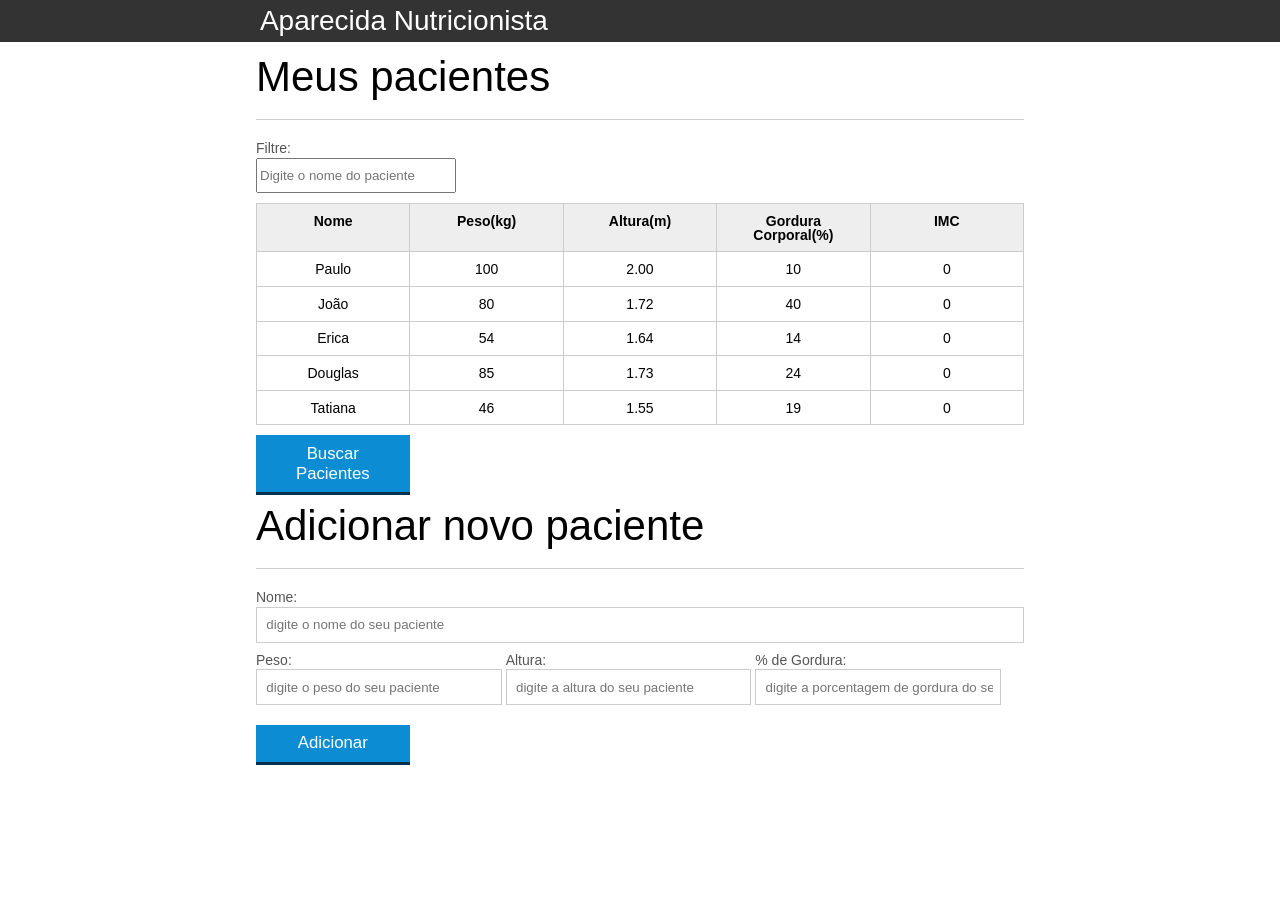
<file: javascript-I/index.html>
<!DOCTYPE html>
<html lang="pt-br">
	<head>
		<meta charset="UTF-8">
		<title>Aparecida Nutrição</title>
		<link rel="icon" href="favicon.ico" type="image/x-icon">
		<link rel="stylesheet" type="text/css" href="css/reset.css">
		<link rel="stylesheet" type="text/css" href="css/index.css">

	</head>
	<body>

		<header>
			<div class="container">
				<h2 class="titulo">Aparecida Nutrição</h2>
			</div>
		</header>
		<main>
			<section class="container">
				<h2>Meus pacientes</h2>
				<label for="filtrar-tabela">Filtre:</label>
				<input type="text" name="filtro" id="filtrar-tabela" placeholder="Digite o nome do paciente">
				<table>
					<thead>
						<tr>
							<th>Nome</th>
							<th>Peso(kg)</th>
							<th>Altura(m)</th>
							<th>Gordura Corporal(%)</th>
							<th>IMC</th>
						</tr>
					</thead>
					<tbody id="tabela-pacientes">
						<tr class="paciente" id="primeiro-paciente">
							<td class="info-nome">Paulo</td>
							<td class="info-peso">100</td>
							<td class="info-altura">2.00</td>
							<td class="info-gordura">10</td>
							<td class="info-imc">0</td>
						</tr>

						<tr class="paciente" >
							<td class="info-nome">João</td>
							<td class="info-peso">80</td>
							<td class="info-altura">1.72</td>
							<td class="info-gordura">40</td>
							<td class="info-imc">0</td>
						</tr>

						<tr class="paciente" >
							<td class="info-nome">Erica</td>
							<td class="info-peso">54</td>
							<td class="info-altura">1.64</td>
							<td class="info-gordura">14</td>
							<td class="info-imc">0</td>
						</tr>

						<tr class="paciente">
							<td class="info-nome">Douglas</td>
							<td class="info-peso">85</td>
							<td class="info-altura">1.73</td>
							<td class="info-gordura">24</td>
							<td class="info-imc">0</td>
						</tr>
						<tr class="paciente" >
							<td class="info-nome">Tatiana</td>
							<td class="info-peso">46</td>
							<td class="info-altura">1.55</td>
							<td class="info-gordura">19</td>
							<td class="info-imc">0</td>
						</tr>
					</tbody>
				</table>
				<span id="erro-ajax" class="invisivel">Erro ao buscar os pacientes</span>

				<button id="buscar-pacientes" class="botao bto-principal">Buscar Pacientes</button>

			</section>
		</main>

		<section class="container">
		    <h2 id="titulo-form">Adicionar novo paciente</h2>
			<ul id="mensagens-erro"></ul>
		    <form id="form-adiciona">
		        <div class="">
		            <label for="nome">Nome:</label>
		            <input id="nome" name="nome" type="text" placeholder="digite o nome do seu paciente" class="campo">
		        </div>
		        <div class="grupo">
		            <label for="peso">Peso:</label>
		            <input id="peso" name="peso" type="text" placeholder="digite o peso do seu paciente" class="campo campo-medio">
		        </div>
		        <div class="grupo">
		            <label for="altura">Altura:</label>
		            <input id="altura" name="altura" type="text" placeholder="digite a altura do seu paciente" class="campo campo-medio">
		        </div>
		        <div class="grupo">
		            <label for="gordura">% de Gordura:</label>
		            <input id="gordura" type="text" placeholder="digite a porcentagem de gordura do seu paciente" class="campo campo-medio">
		        </div>

		        <button id="adicionar-paciente" class="botao bto-principal">Adicionar</button>
		    </form>
		</section>

		<script src="js/calcula-imc.js" ></script>
		<script src="js/form.js" ></script>
		<script src="js/remover-paciente.js" ></script>
		<script src="js/filtra.js" ></script>
		<script src="js/buscar-pacientes.js" ></script>

	</body>
</html>
</file>
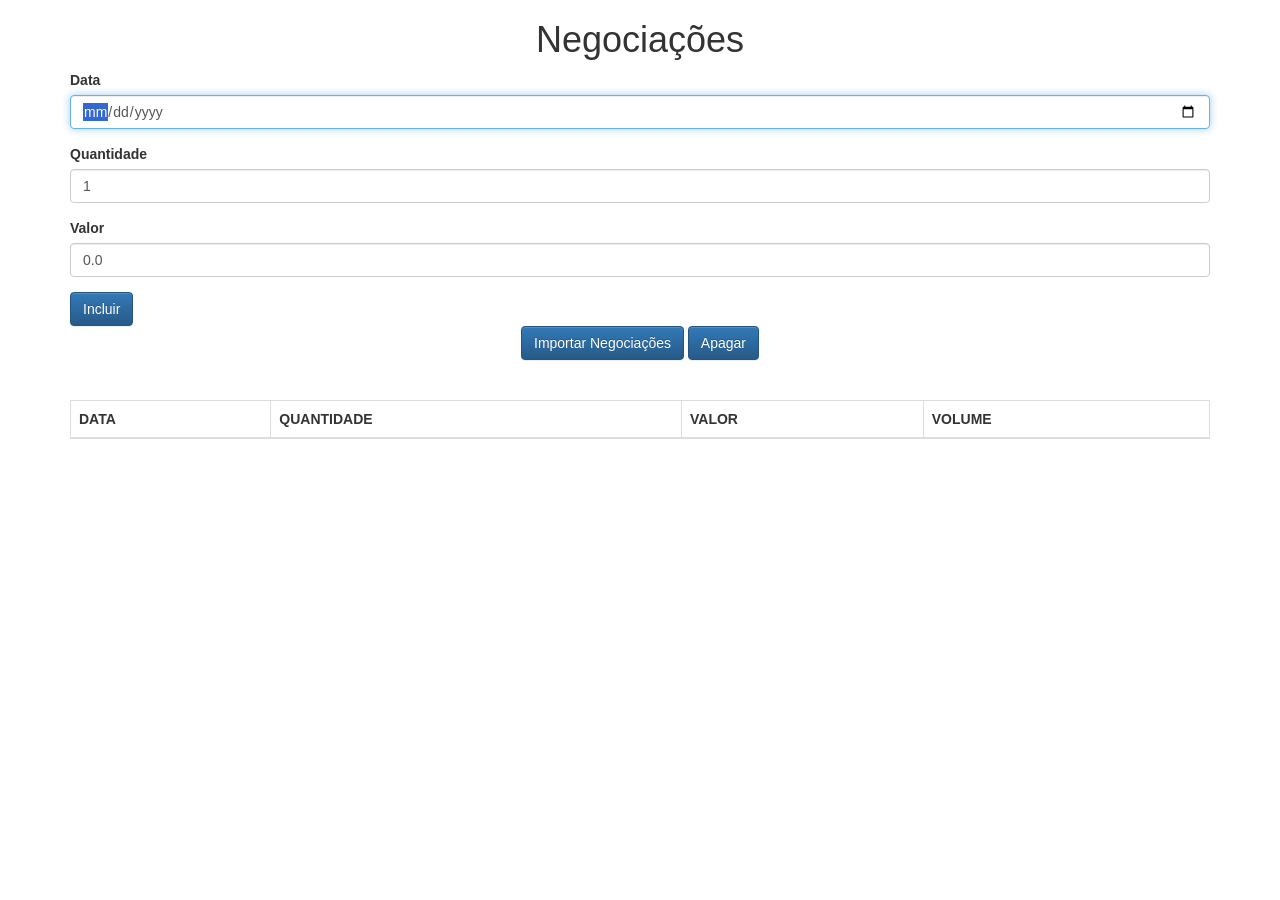
<file: javascript-avancado-i-aula1/aluraframe/client/index.html>
<!DOCTYPE html>
<html>
<head>
    <meta charset="UTF-8">
    <title>Negociações</title>
    <link rel="stylesheet" href="css/bootstrap.css">
    <link rel="stylesheet" href="css/bootstrap-theme.css">
    
</head>
<body class="container">
    
    <h1 class="text-center">Negociações</h1>
    
    <form class="form">
        
        <div class="form-group">
            <label for="data">Data</label>
            <input type="date" id="data" class="form-control" required autofocus/>        
        </div>    
        
        <div class="form-group">
            <label for="quantidade">Quantidade</label>
            <input type="number" min="1" step="1" id="quantidade" class="form-control" value="1" required/>
        </div>
        
        <div class="form-group">
            <label for="valor">Valor</label>
            <input id="valor" type="number" class="form-control"  min="0.01" step="0.01" value="0.0" required />
        </div>
        
        <button class="btn btn-primary" type="submit">Incluir</button>
    </form>
    
    <div class="text-center">
        <button class="btn btn-primary text-center" type="button">
            Importar Negociações
        </button>
        <button class="btn btn-primary text-center" type="button">
            Apagar
        </button>
    </div> 
    <br>
    <br>
    
    <table class="table table-hover table-bordered">
        <thead>
            <tr>
                <th>DATA</th>
                <th>QUANTIDADE</th>
                <th>VALOR</th>
                <th>VOLUME</th>
            </tr>
        </thead>
        
        <tbody>
        </tbody>
        
        <tfoot>
        </tfoot>
    </table>
    <script src="js/index.js"></script>
    <script src="js/app/models/Negociacao.js"></script>

    <script>
      
      var n1 = new Negociacao();
      console.log(n1);

      var n2 = new Negociacao();
      console.log(n2);
      
    </script>
</body>
</html>
</file>
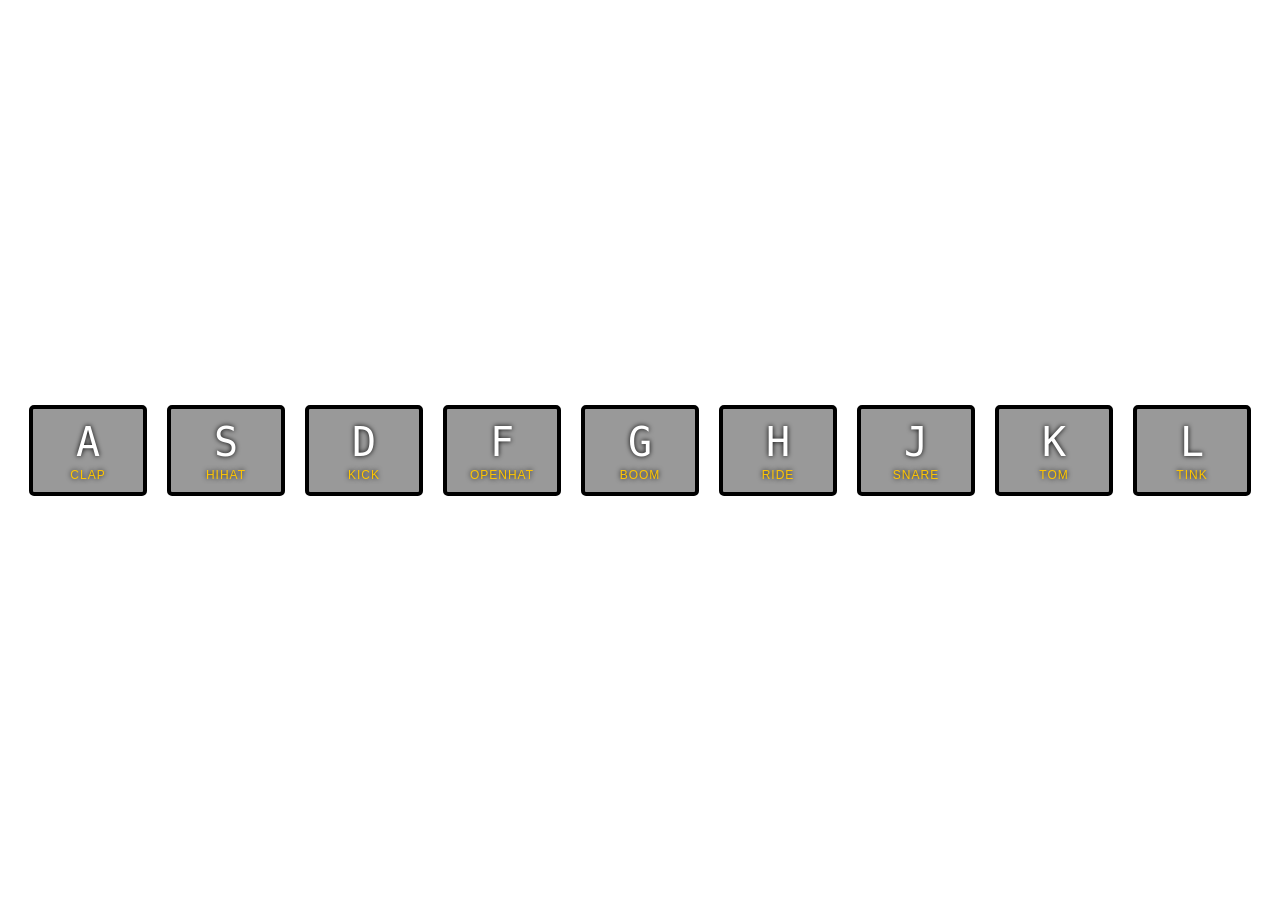
<file: javascript30/01 - JavaScript Drum Kit/index-FINISHED.html>
<!DOCTYPE html>
<html lang="en">
<head>
  <meta charset="UTF-8">
  <title>JS Drum Kit</title>
  <link rel="stylesheet" href="style.css">
</head>
<body>


  <div class="keys">
    <div data-key="65" class="key">
      <kbd>A</kbd>
      <span class="sound">clap</span>
    </div>
    <div data-key="83" class="key">
      <kbd>S</kbd>
      <span class="sound">hihat</span>
    </div>
    <div data-key="68" class="key">
      <kbd>D</kbd>
      <span class="sound">kick</span>
    </div>
    <div data-key="70" class="key">
      <kbd>F</kbd>
      <span class="sound">openhat</span>
    </div>
    <div data-key="71" class="key">
      <kbd>G</kbd>
      <span class="sound">boom</span>
    </div>
    <div data-key="72" class="key">
      <kbd>H</kbd>
      <span class="sound">ride</span>
    </div>
    <div data-key="74" class="key">
      <kbd>J</kbd>
      <span class="sound">snare</span>
    </div>
    <div data-key="75" class="key">
      <kbd>K</kbd>
      <span class="sound">tom</span>
    </div>
    <div data-key="76" class="key">
      <kbd>L</kbd>
      <span class="sound">tink</span>
    </div>
  </div>

  <audio data-key="65" src="sounds/clap.wav"></audio>
  <audio data-key="83" src="sounds/hihat.wav"></audio>
  <audio data-key="68" src="sounds/kick.wav"></audio>
  <audio data-key="70" src="sounds/openhat.wav"></audio>
  <audio data-key="71" src="sounds/boom.wav"></audio>
  <audio data-key="72" src="sounds/ride.wav"></audio>
  <audio data-key="74" src="sounds/snare.wav"></audio>
  <audio data-key="75" src="sounds/tom.wav"></audio>
  <audio data-key="76" src="sounds/tink.wav"></audio>

<script>
  function removeTransition(e) {
    if (e.propertyName !== 'transform') return;
    e.target.classList.remove('playing');
  }

  function playSound(e) { 
    const audio = document.querySelector(`audio[data-key="${e.keyCode}"]`);
    const key = document.querySelector(`div[data-key="${e.keyCode}"]`);
    if (!audio) return;

    key.classList.add('playing');
    audio.currentTime = 0;
    audio.play();
  }

  const keys = Array.from(document.querySelectorAll('.key'));
  keys.forEach(key => key.addEventListener('transitionend', removeTransition));
  window.addEventListener('keydown', playSound);
</script>


</body>
</html>
</file>
<file: javascript-I/css/index.css>
*{
	box-sizing: border-box;
 }

body{
	font-family: "Helvetica Neue", "Helvetica", Helvetica, Arial, sans-serif;
	font-size: 14px;
}

header{
	background-color: #333;
	height: 3em;
	color: #FFF;
	margin-bottom: 1em;
}

header h1{
	font-size: 2em;
	display:inline-block;
	vertical-align:	middle;
}
header h2{
	font-size: 2em;
	display:inline-block;
	vertical-align:	middle;
}

header .container:before{
	content: '';
	display:inline-block;
	height: 100%;
	vertical-align:	middle;
}

.container{
	width: 60%;
	height: 100%;
	margin: 0 auto;
}

section{
	margin: 2em 0;
	overflow: hidden;
}

section h2{
	font-size: 3em;
	display: block;
	padding-bottom: .5em;
	border-bottom: 1px solid #ccc;
	margin-bottom: .5em;
}

table{
	width: 100%;
	margin-bottom : .5em;
    table-layout: fixed;

}

td, th {
	padding: .7em;
	margin: 0;
	border: 1px solid #ccc;
	text-align: center;
}

th{
	font-weight: bold;
	background-color: #EEE;
}

label{
	color: #555;
	display: block;
	margin-bottom: .2em;
}

.campo{
	margin: 0;
	padding-bottom: 1em;
	width: 100%;
	border: 1px solid #ccc;
	padding: .7em;
	width: 100%;
}

.campo-medio{
	display: inline-block;
	padding-right: .5em;
}

.grupo{
	width: 32%;
	display: inline-block;
	padding: 10px 0px;
}

button{
	padding: .5em 2em;
	border: 0;
	border-bottom: 3px solid;
	font-size: 1.2em;
	cursor: pointer;
	margin: 0;
	margin-top: -3px;
	color: #fff;
	background-color:#0c8cd3;
	border-color: #04324c;
	width: 20%;
    display: block;
    clear: both;
    margin: 10px 0px;

}

button:active{
	margin-top:0px;
	border: 0;
}

button[disabled=disabled], button:disabled {
    background-color: gray;
	border-color: darkgray;

}

.adicionar-paciente{
    margin-top: 30px;
}

.campo-invalido{
	border: 1px solid red;
}

.paciente-invalido {
	background-color: lightcoral;
}

#mensagens-erro {
	color: red;
}

.fadeOut {
	opacity: 0;
	transition: 0.5s;
}

#filtrar-tabela {
	width: 200px;
	height: 35px;
	margin-bottom: 10px;
}

.invisivel {
	display: none;
}
</file>
<file: javascript30/01 - JavaScript Drum Kit/style.css>
html {
  font-size: 10px;
  background: url(http://i.imgur.com/b9r5sEL.jpg) bottom center;
  background-size: cover;
}

body,html {
  margin: 0;
  padding: 0;
  font-family: sans-serif;
}

.keys {
  display: flex;
  flex: 1;
  min-height: 100vh;
  align-items: center;
  justify-content: center;
}

.key {
  border: .4rem solid black;
  border-radius: .5rem;
  margin: 1rem;
  font-size: 1.5rem;
  padding: 1rem .5rem;
  transition: all .07s ease;
  width: 10rem;
  text-align: center;
  color: white;
  background: rgba(0,0,0,0.4);
  text-shadow: 0 0 .5rem black;
}

.playing {
  transform: scale(1.1);
  border-color: #ffc600;
  box-shadow: 0 0 1rem #ffc600;
}

kbd {
  display: block;
  font-size: 4rem;
}

.sound {
  font-size: 1.2rem;
  text-transform: uppercase;
  letter-spacing: .1rem;
  color: #ffc600;
}
</file>
